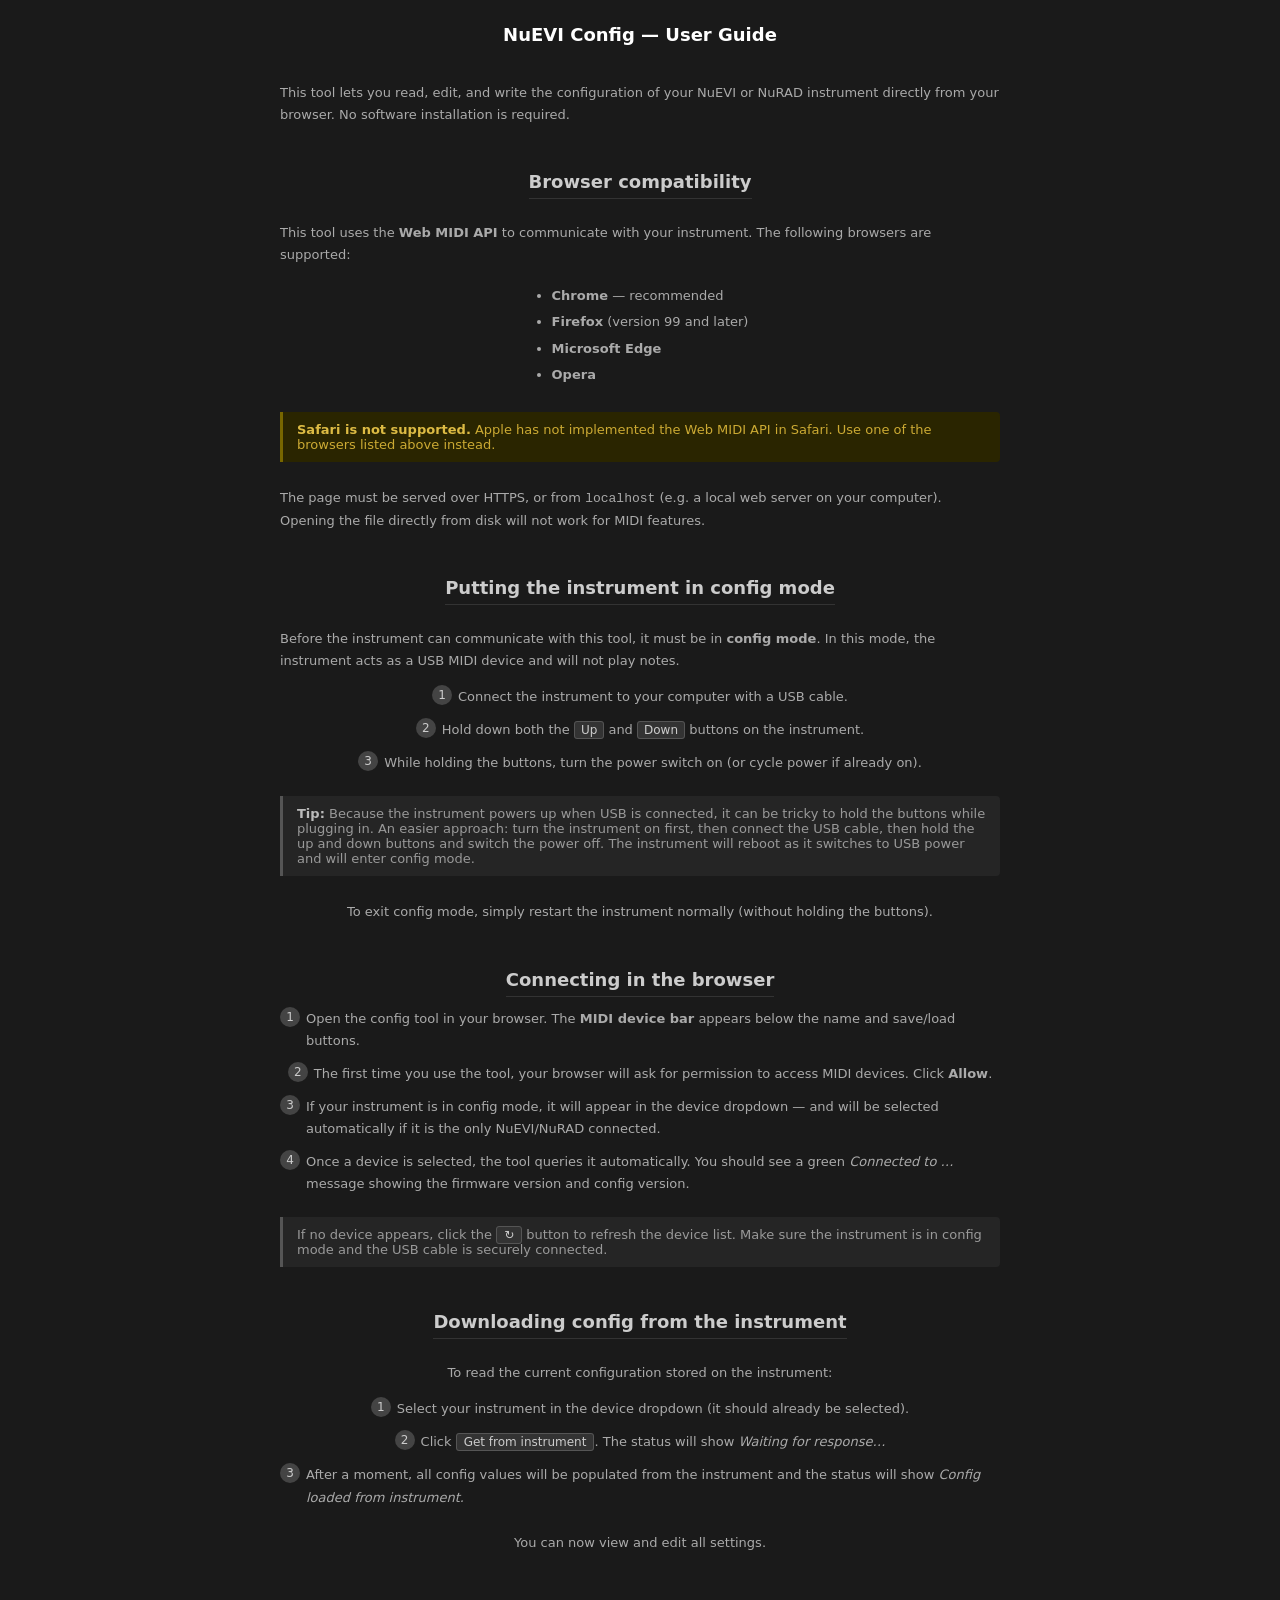
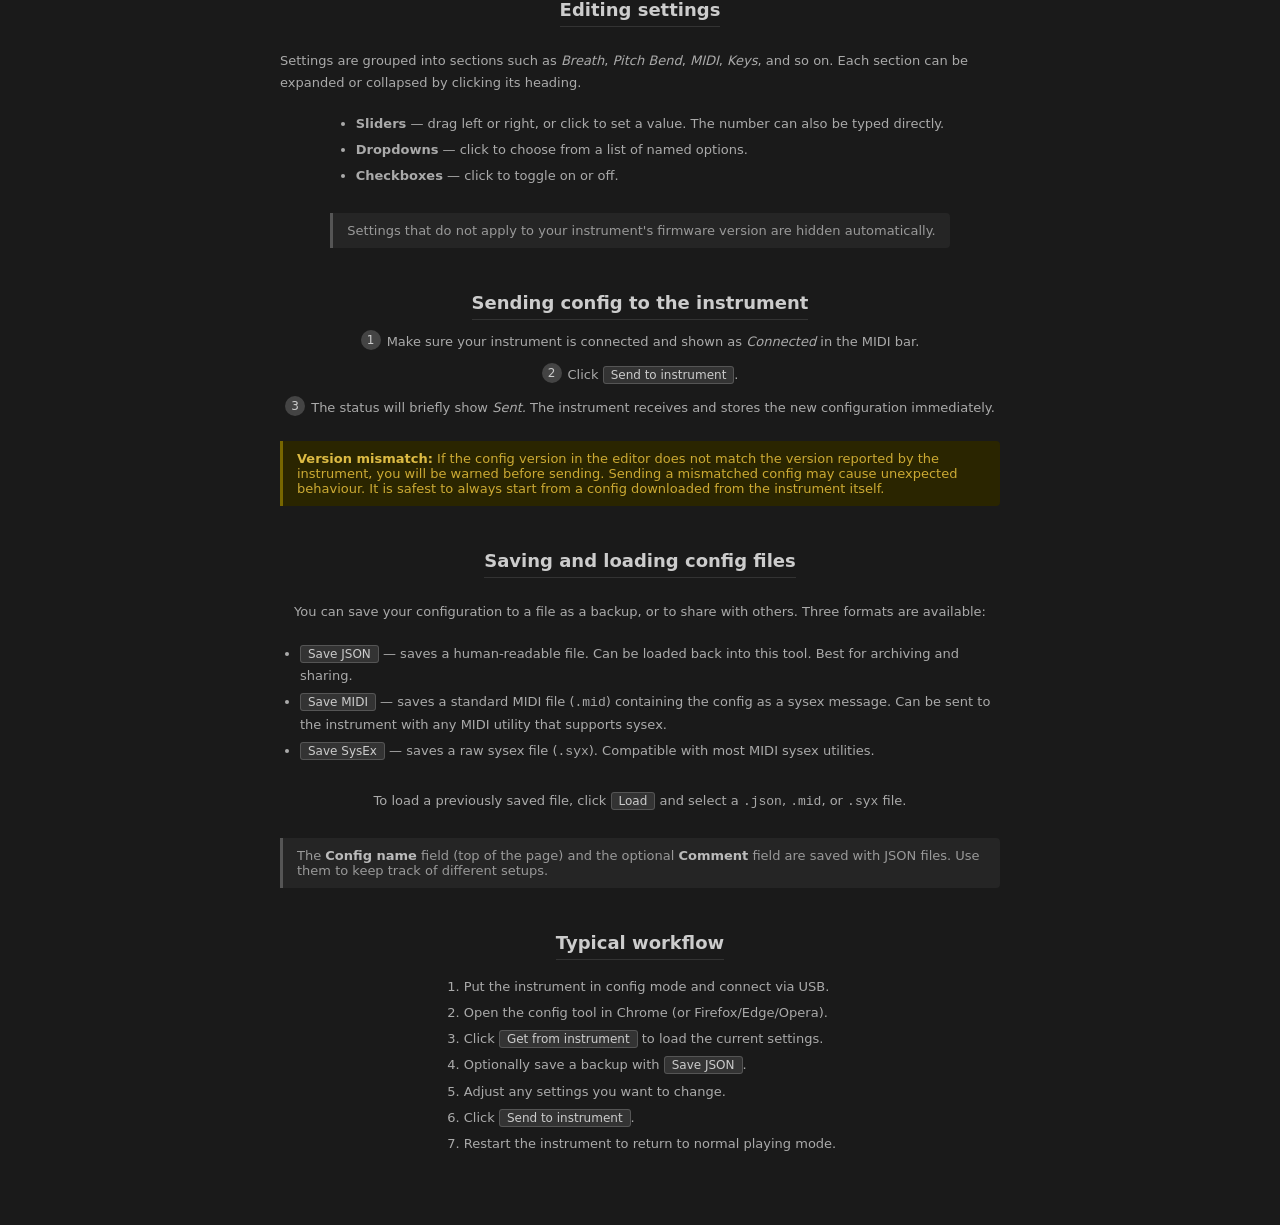
<file: guide.html>
<!DOCTYPE html>
<html lang="en">
<head>
  <meta charset="UTF-8">
  <meta name="viewport" content="width=device-width, initial-scale=1.0">
  <title>NuEVI Config — User Guide</title>
  <link rel="stylesheet" href="style.css">
  <link rel="icon" href="favicon.ico" sizes="16x16 32x32 48x48 64x64" type="image/x-icon">
  <style>
    body { max-width: 760px; margin: 0 auto; padding: 24px 20px 60px; }
    h2 { color: #ccc; font-size: 18px; margin: 32px 0 10px; border-bottom: 1px solid #333; padding-bottom: 6px; }
    h3 { color: #bbb; font-size: 14px; margin: 22px 0 6px; }
    p, li { color: #aaa; font-size: 13px; line-height: 1.7; }
    ul, ol { padding-left: 20px; margin: 6px 0 10px; }
    li { margin-bottom: 4px; }
    .note {
      background: #252525;
      border-left: 3px solid #555;
      border-radius: 0 4px 4px 0;
      padding: 10px 14px;
      margin: 12px 0;
      font-size: 13px;
      color: #999;
    }
    .note strong { color: #bbb; }
    .warn {
      background: #2a2500;
      border-left: 3px solid #776600;
      border-radius: 0 4px 4px 0;
      padding: 10px 14px;
      margin: 12px 0;
      font-size: 13px;
      color: #ccaa33;
    }
    .warn strong { color: #ddbb44; }
    kbd {
      background: #333;
      border: 1px solid #555;
      border-radius: 3px;
      padding: 1px 6px;
      font-size: 12px;
      color: #ccc;
      font-family: inherit;
    }
    .ui-label {
      background: #333;
      border: 1px solid #555;
      border-radius: 3px;
      padding: 1px 7px;
      font-size: 12px;
      color: #ccc;
    }
    .step-num {
      display: inline-block;
      background: #444;
      color: #ccc;
      border-radius: 50%;
      width: 20px;
      height: 20px;
      text-align: center;
      line-height: 20px;
      font-size: 12px;
      margin-right: 6px;
      flex-shrink: 0;
    }
    .step {
      display: flex;
      align-items: flex-start;
      gap: 0;
      margin-bottom: 10px;
    }
    .step p { margin: 0; padding-top: 1px; }
    a { color: #7aabff; }
  </style>
</head>
<body>

<h1>NuEVI Config — User Guide</h1>

<p>This tool lets you read, edit, and write the configuration of your NuEVI or NuRAD instrument directly from your browser. No software installation is required.</p>

<h2>Browser compatibility</h2>

<p>This tool uses the <strong>Web MIDI API</strong> to communicate with your instrument. The following browsers are supported:</p>

<ul>
  <li><strong>Chrome</strong> — recommended</li>
  <li><strong>Firefox</strong> (version 99 and later)</li>
  <li><strong>Microsoft Edge</strong></li>
  <li><strong>Opera</strong></li>
</ul>

<div class="warn">
  <strong>Safari is not supported.</strong> Apple has not implemented the Web MIDI API in Safari. Use one of the browsers listed above instead.
</div>

<p>The page must be served over HTTPS, or from <code>localhost</code> (e.g. a local web server on your computer). Opening the file directly from disk will not work for MIDI features.</p>


<h2>Putting the instrument in config mode</h2>

<p>Before the instrument can communicate with this tool, it must be in <strong>config mode</strong>. In this mode, the instrument acts as a USB MIDI device and will not play notes.</p>

<div class="step"><span class="step-num">1</span><p>Connect the instrument to your computer with a USB cable.</p></div>
<div class="step"><span class="step-num">2</span><p>Hold down both the <kbd>Up</kbd> and <kbd>Down</kbd> buttons on the instrument.</p></div>
<div class="step"><span class="step-num">3</span><p>While holding the buttons, turn the power switch on (or cycle power if already on).</p></div>

<div class="note">
  <strong>Tip:</strong> Because the instrument powers up when USB is connected, it can be tricky to hold the buttons while plugging in. An easier approach: turn the instrument on first, then connect the USB cable, then hold the up and down buttons and switch the power off. The instrument will reboot as it switches to USB power and will enter config mode.
</div>

<p>To exit config mode, simply restart the instrument normally (without holding the buttons).</p>


<h2>Connecting in the browser</h2>

<div class="step"><span class="step-num">1</span><p>Open the config tool in your browser. The <strong>MIDI device bar</strong> appears below the name and save/load buttons.</p></div>
<div class="step"><span class="step-num">2</span><p>The first time you use the tool, your browser will ask for permission to access MIDI devices. Click <strong>Allow</strong>.</p></div>
<div class="step"><span class="step-num">3</span><p>If your instrument is in config mode, it will appear in the device dropdown — and will be selected automatically if it is the only NuEVI/NuRAD connected.</p></div>
<div class="step"><span class="step-num">4</span><p>Once a device is selected, the tool queries it automatically. You should see a green <em>Connected to …</em> message showing the firmware version and config version.</p></div>

<div class="note">
  If no device appears, click the <span class="ui-label">↻</span> button to refresh the device list. Make sure the instrument is in config mode and the USB cable is securely connected.
</div>


<h2>Downloading config from the instrument</h2>

<p>To read the current configuration stored on the instrument:</p>

<div class="step"><span class="step-num">1</span><p>Select your instrument in the device dropdown (it should already be selected).</p></div>
<div class="step"><span class="step-num">2</span><p>Click <span class="ui-label">Get from instrument</span>. The status will show <em>Waiting for response…</em></p></div>
<div class="step"><span class="step-num">3</span><p>After a moment, all config values will be populated from the instrument and the status will show <em>Config loaded from instrument.</em></p></div>

<p>You can now view and edit all settings.</p>


<h2>Editing settings</h2>

<p>Settings are grouped into sections such as <em>Breath</em>, <em>Pitch Bend</em>, <em>MIDI</em>, <em>Keys</em>, and so on. Each section can be expanded or collapsed by clicking its heading.</p>

<ul>
  <li><strong>Sliders</strong> — drag left or right, or click to set a value. The number can also be typed directly.</li>
  <li><strong>Dropdowns</strong> — click to choose from a list of named options.</li>
  <li><strong>Checkboxes</strong> — click to toggle on or off.</li>
</ul>

<div class="note">
  Settings that do not apply to your instrument's firmware version are hidden automatically.
</div>


<h2>Sending config to the instrument</h2>

<div class="step"><span class="step-num">1</span><p>Make sure your instrument is connected and shown as <em>Connected</em> in the MIDI bar.</p></div>
<div class="step"><span class="step-num">2</span><p>Click <span class="ui-label">Send to instrument</span>.</p></div>
<div class="step"><span class="step-num">3</span><p>The status will briefly show <em>Sent.</em> The instrument receives and stores the new configuration immediately.</p></div>

<div class="warn">
  <strong>Version mismatch:</strong> If the config version in the editor does not match the version reported by the instrument, you will be warned before sending. Sending a mismatched config may cause unexpected behaviour. It is safest to always start from a config downloaded from the instrument itself.
</div>


<h2>Saving and loading config files</h2>

<p>You can save your configuration to a file as a backup, or to share with others. Three formats are available:</p>

<ul>
  <li><span class="ui-label">Save JSON</span> — saves a human-readable file. Can be loaded back into this tool. Best for archiving and sharing.</li>
  <li><span class="ui-label">Save MIDI</span> — saves a standard MIDI file (<code>.mid</code>) containing the config as a sysex message. Can be sent to the instrument with any MIDI utility that supports sysex.</li>
  <li><span class="ui-label">Save SysEx</span> — saves a raw sysex file (<code>.syx</code>). Compatible with most MIDI sysex utilities.</li>
</ul>

<p>To load a previously saved file, click <span class="ui-label">Load</span> and select a <code>.json</code>, <code>.mid</code>, or <code>.syx</code> file.</p>

<div class="note">
  The <strong>Config name</strong> field (top of the page) and the optional <strong>Comment</strong> field are saved with JSON files. Use them to keep track of different setups.
</div>


<h2>Typical workflow</h2>

<ol>
  <li>Put the instrument in config mode and connect via USB.</li>
  <li>Open the config tool in Chrome (or Firefox/Edge/Opera).</li>
  <li>Click <span class="ui-label">Get from instrument</span> to load the current settings.</li>
  <li>Optionally save a backup with <span class="ui-label">Save JSON</span>.</li>
  <li>Adjust any settings you want to change.</li>
  <li>Click <span class="ui-label">Send to instrument</span>.</li>
  <li>Restart the instrument to return to normal playing mode.</li>
</ol>

</body>
</html>
</file>
<file: style.css>
*, *::before, *::after { box-sizing: border-box; }

body {
  font-family: system-ui, sans-serif;
  font-size: 14px;
  background: #1a1a1a;
  color: #e0e0e0;
  margin: 0;
  padding: 24px;
  display: flex;
  flex-direction: column;
  align-items: center;
}

#app {
  width: 100%;
  max-width: 700px;
}

h1 {
  font-size: 18px;
  font-weight: 600;
  margin: 0 0 24px;
  color: #fff;
}

.error-banner {
  background: #5c1a1a;
  border: 1px solid #a03030;
  color: #ffaaaa;
  padding: 12px 16px;
  border-radius: 6px;
  margin-bottom: 16px;
}

.warn-banner {
  background: #3a3000;
  border: 1px solid #887700;
  color: #ffdd55;
  padding: 10px 14px;
  border-radius: 6px;
  margin-bottom: 16px;
  font-size: 12px;
  display: flex;
  flex-direction: column;
  gap: 4px;
}

.meta {
  background: #252525;
  border: 1px solid #333;
  border-radius: 6px;
  padding: 12px 14px;
  margin-bottom: 24px;
  display: flex;
  flex-direction: column;
  gap: 8px;
}

.meta-row {
  display: flex;
  gap: 10px;
  align-items: center;
}

.meta-name {
  flex: 1;
  background: #1a1a1a;
  border: 1px solid #444;
  border-radius: 4px;
  color: #e0e0e0;
  font-size: 15px;
  font-weight: 600;
  padding: 5px 8px;
  outline: none;
}

.meta-name:focus { border-color: #666; }

.meta-actions {
  display: flex;
  gap: 8px;
}

.meta-actions button {
  background: #333;
  border: 1px solid #555;
  border-radius: 4px;
  color: #ccc;
  cursor: pointer;
  font-size: 13px;
  padding: 5px 14px;
}

.meta-actions button:hover {
  background: #444;
  color: #fff;
}

.meta-comment {
  background: #1a1a1a;
  border: 1px solid #444;
  border-radius: 4px;
  color: #ccc;
  font-family: inherit;
  font-size: 13px;
  padding: 5px 8px;
  resize: vertical;
  outline: none;
  width: 100%;
}

.meta-comment:focus { border-color: #666; }

.meta-timestamp {
  font-size: 11px;
  color: #555;
}

.midi-bar {
  display: flex;
  align-items: center;
  gap: 8px;
  background: #252525;
  border: 1px solid #333;
  border-radius: 6px;
  padding: 8px 14px;
  margin-bottom: 16px;
  flex-wrap: wrap;
}

.midi-bar select {
  background: #1a1a1a;
  border: 1px solid #555;
  border-radius: 4px;
  color: #ccc;
  font-size: 13px;
  padding: 5px 8px;
  flex: 1;
  min-width: 160px;
  outline: none;
}

.midi-bar select:focus { border-color: #666; }

.midi-bar button {
  background: #333;
  border: 1px solid #555;
  border-radius: 4px;
  color: #ccc;
  cursor: pointer;
  font-size: 13px;
  padding: 5px 14px;
  white-space: nowrap;
}

.midi-bar button:hover:not(:disabled) { background: #444; color: #fff; }

.midi-bar button:disabled { opacity: 0.4; cursor: default; }

.midi-status-lines {
  display: flex;
  flex-direction: column;
  gap: 2px;
}

.midi-status {
  font-size: 12px;
  color: #ffdd55;
}

.midi-status--error     { color: #ff8080; }
.midi-status--connected { color: #66cc66; }

.section-heading {
  font-size: 13px;
  font-weight: 600;
  text-transform: uppercase;
  letter-spacing: 0.08em;
  color: #666;
  margin: 28px 0 0;
  padding: 6px 0;
  cursor: pointer;
  user-select: none;
  display: flex;
  align-items: center;
  gap: 7px;
}

.section-heading:hover { color: #888; }

.section-chevron {
  font-size: 10px;
}

.section-items {
  border: 1px solid #2e2e2e;
  border-radius: 6px;
  margin-top: 6px;
  overflow: hidden;
}

.item {
  display: flex;
  flex-direction: column;
  padding: 7px 12px;
  border-bottom: 1px solid #2e2e2e;
}

.item-row {
  display: flex;
  align-items: center;
  gap: 12px;
}

.item:last-child { border-bottom: none; }

.item.invalid { background: #2a1f1f; }

.item-left {
  flex: 1;
  display: flex;
  align-items: baseline;
  gap: 8px;
  min-width: 0;
}

.item-label {
  font-size: 20px;
  color: #ccc;
  white-space: nowrap;
  overflow: hidden;
  text-overflow: ellipsis;
}

.item-id {
  font-family: monospace;
  font-size: 17px;
  color: #555;
  white-space: nowrap;
}

.item-right {
  display: flex;
  align-items: center;
  gap: 8px;
  flex-shrink: 0;
}

.item-range {
  font-size: 17px;
  color: #555;
  white-space: nowrap;
}

.item input:not([type="range"]) {
  background: #1a1a1a;
  border: 1px solid #444;
  border-radius: 4px;
  color: #e0e0e0;
  font-size: 20px;
  padding: 4px 8px;
  width: 110px;
  text-align: right;
  outline: none;
  transition: border-color 0.15s;
}

.item input:not([type="range"]):focus { border-color: #666; }

.item.invalid input:not([type="range"]) {
  border-color: #a03030;
  color: #ff8080;
}

.item-error {
  font-size: 17px;
  color: #ff6060;
  white-space: nowrap;
}

.item-slider {
  width: 220px;
  align-self: flex-end;
  margin-top: 4px;
  accent-color: #666;
}

.item-stepper {
  display: flex;
  flex-direction: column;
  gap: 1px;
}

.item-stepper button {
  background: #2a2a2a;
  border: 1px solid #444;
  border-radius: 3px;
  color: #888;
  cursor: pointer;
  font-size: 9px;
  line-height: 1;
  padding: 2px 5px;
  width: 22px;
}

.item-stepper button:hover {
  background: #3a3a3a;
  color: #ccc;
}

.item select {
  appearance: none;
  -webkit-appearance: none;
  background: #1a1a1a url("data:image/svg+xml,%3Csvg xmlns='http://www.w3.org/2000/svg' width='10' height='6'%3E%3Cpath d='M0 0l5 6 5-6z' fill='%23666'/%3E%3C/svg%3E") no-repeat right 10px center;
  border: 1px solid #444;
  border-radius: 4px;
  color: #e0e0e0;
  cursor: pointer;
  font-family: inherit;
  font-size: 20px;
  outline: none;
  padding: 4px 30px 4px 8px;
  transition: border-color 0.15s;
}

.item select:focus { border-color: #666; }

.item-bitfield {
  display: flex;
  flex-direction: row;
  gap: 12px;
  padding: 8px 0 2px;
}

.item-bitfield-spacer {
  flex: 1;
}

.item-bitfield-checks {
  display: flex;
  flex-direction: column;
  gap: 6px;
}

.bitfield-row {
  display: flex;
  align-items: center;
  gap: 10px;
  font-size: 20px;
  color: #ccc;
  cursor: pointer;
  user-select: none;
}

.bitfield-row input[type="checkbox"] {
  appearance: none;
  -webkit-appearance: none;
  width: 18px;
  height: 18px;
  flex-shrink: 0;
  background: #1a1a1a;
  border: 1px solid #444;
  border-radius: 3px;
  cursor: pointer;
  outline: none;
  position: relative;
  transition: border-color 0.15s;
}

.bitfield-row input[type="checkbox"]:focus { border-color: #666; }

.bitfield-row input[type="checkbox"]:checked {
  background: #333;
  border-color: #666;
}

.bitfield-row input[type="checkbox"]:checked::after {
  content: '';
  position: absolute;
  left: 4px;
  top: 1px;
  width: 6px;
  height: 10px;
  border: 2px solid #e0e0e0;
  border-top: none;
  border-left: none;
  transform: rotate(45deg);
}
</file>
